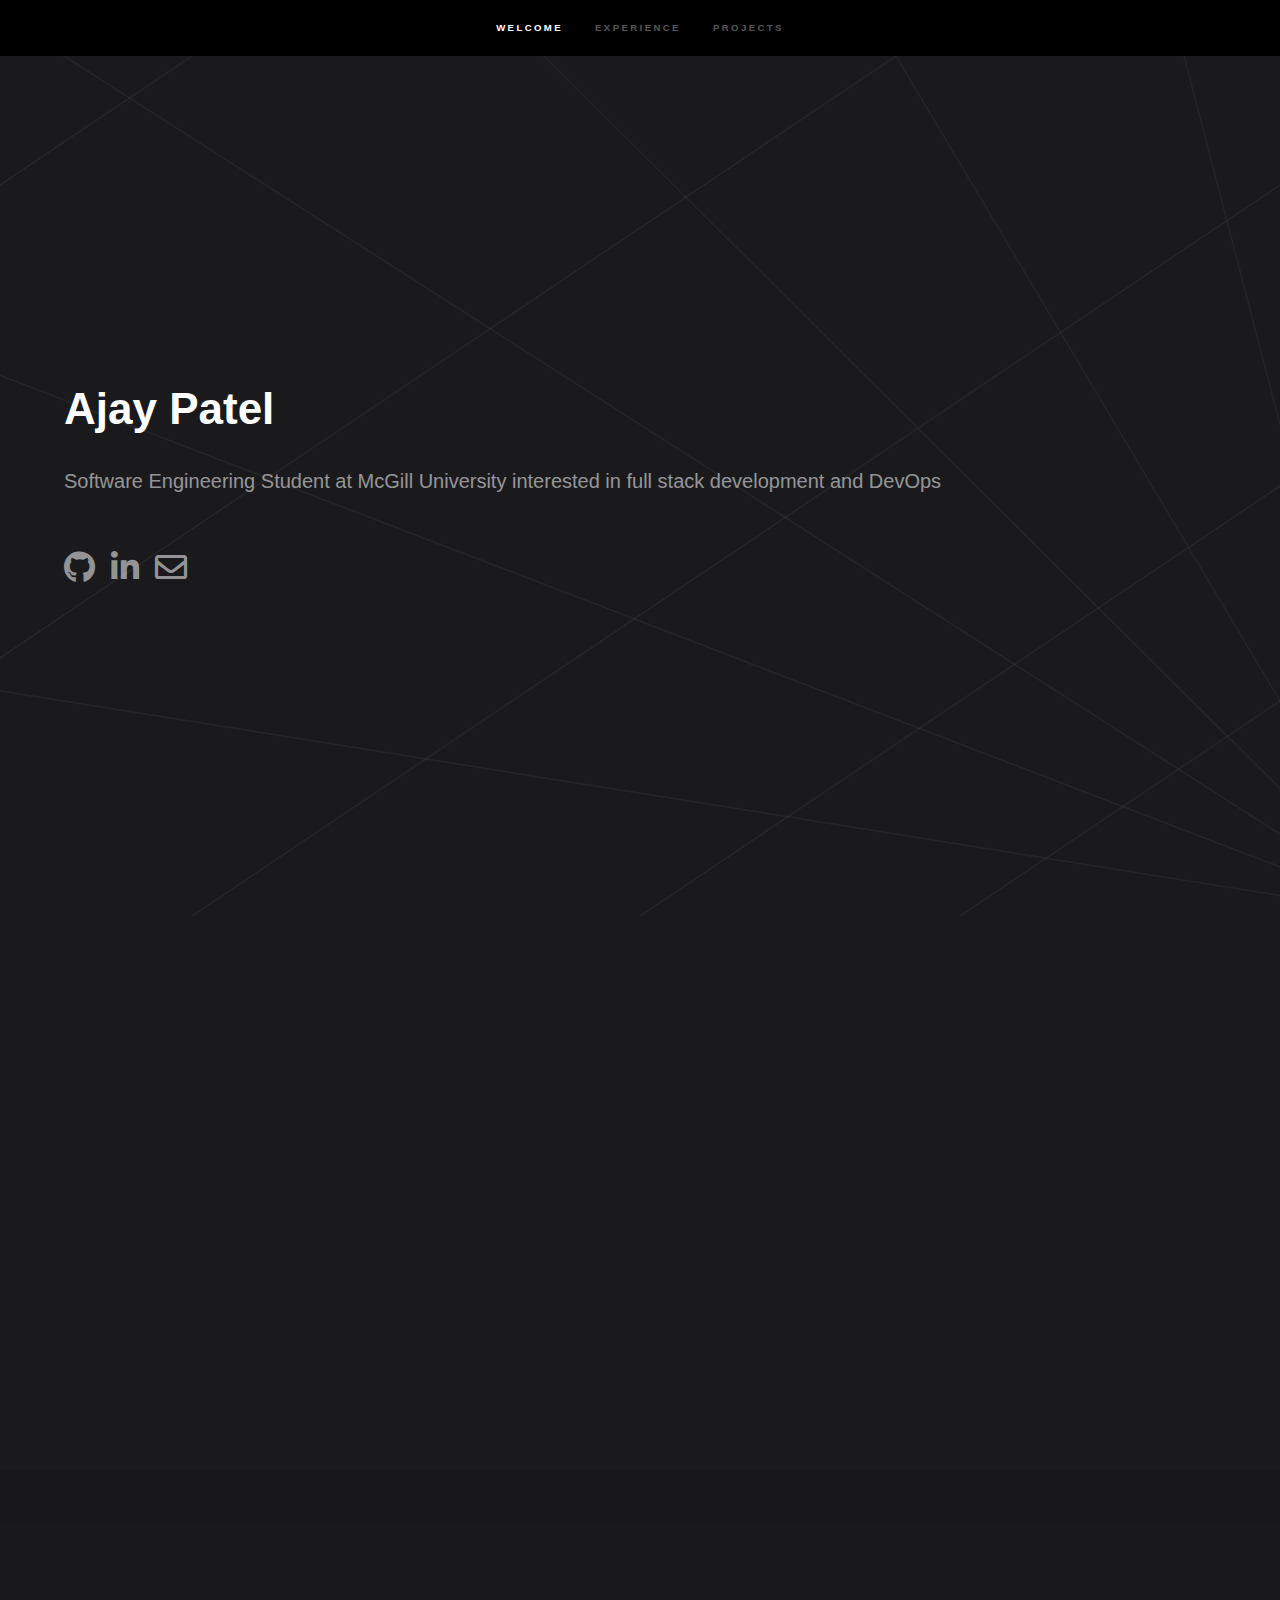
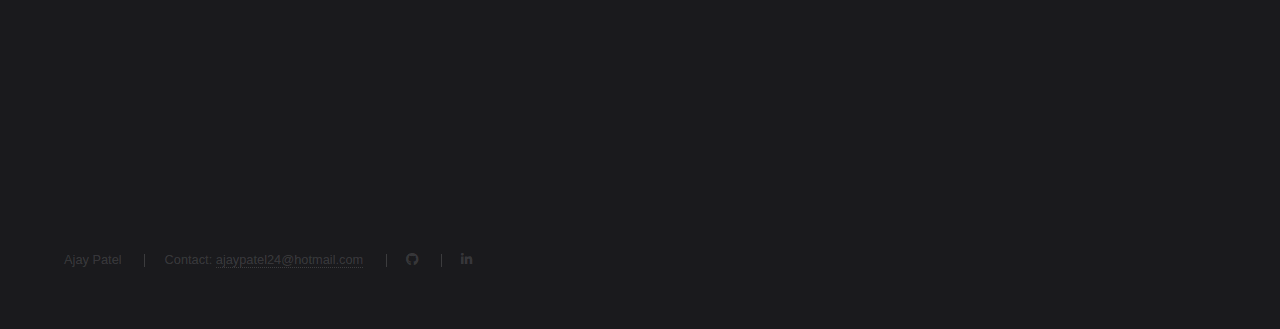
<file: index.html>
<!DOCTYPE HTML>
<!--
	Hyperspace by HTML5 UP
	html5up.net | @ajlkn
	Free for personal and commercial use under the CCA 3.0 license (html5up.net/license)
-->
<html>
	<head>
		
		
		<title>Ajay Patel</title>
		<meta charset="utf-8" />
		<meta name="viewport" content="width=device-width, initial-scale=1, user-scalable=no" />
		<meta property="og:image" content="" />
		<meta property="og:description" content="Ajay Patel Profile" />
		<meta property="og:url"content="https://ajaypatel.work" />
		<meta property="og:title" content="" />
		<link rel="stylesheet" href="assets/css/main.css" />
		<noscript><link rel="stylesheet" href="assets/css/noscript.css" /></noscript>
	</head>
	<body class="is-preload">

		<!-- Sidebar -->
			<section id="sidebar">
				<div class="inner">
					<nav>
						<ul>
							<li><a href="#intro">Welcome</a></li>
							<li><a href="#one">Experience</a></li>
							<li><a href="#two">Projects</a></li>
						</ul>
					</nav>
				</div>
			</section>

		<!-- Wrapper -->
			<div id="wrapper">

				<!-- Intro -->
					<section id="intro" class="wrapper style1 fullscreen fade-up">
						<div class="inner">
							<h1>Ajay Patel</h1>
							<p>Software Engineering Student at McGill University interested in full stack development and DevOps</p>
							<ul class="actions">
						
								<li><a href="https://github.com/ajaypatel24" target="_blank" class="icon brands fa-github fa-2x"><span class="label">GitHub</span></a></li>
												
								<li><a href="https://www.linkedin.com/in/ajay-patel-14073b157/" target="_blank" class="icon brands fa-linkedin-in fa-2x"><span class="label">LinkedIn</span></a></li>
								<li><a href="mailto: ajaypatel24@hotmail.com" target="_blank" class="icon regular fa-envelope fa-2x"><span class="label">LinkedIn</span></a></li>

							</ul>
						</div>
					</section>

				<!-- One -->
					<section id="one" class="wrapper style2 spotlights">
						<section>
							
							<div class="content">
								<div class="inner">
									<img src="images/SAP.png" alt="" data-position="center center" width="20%" />
									<h2>SAP</h2> 
									<h3>Jan 2020 - Aug 2020</h3> 
									<p>DevOps Engineer</p> 

									<p>
										<li>Worked on the iOps Platform, an automation platform used to reduce resource costs of operation tasks and improve their performance 
										and efficiency.</li>
										<li>Maintained CX BI, a customer information management application used by SAP clients.</li>
										<li>Created a deployment manifest generator allowing users to create JSON files used for automated deployment requests to SAP infrastructure.</li> 
									</p>
									<a class="icon brands fa-git fa-2x" title="git"></a>
									<a class="icon brands fa-java fa-2x" title="Java"></a>
									<a class="icon brands fa-angular fa-2x" title="Angular"></a>
									<a class="icon brands fa-jenkins fa-2x" title="Jenkins"></a>
									<a class="icon brands fa-node fa-2x" title="NodeJS"></a>
									<a class="icon brands fa-microsoft fa-2x" title="Microsoft Azure"></a>
									<a class="icon brands fa-centos fa-2x" title="CentOS"></a>
									<a class="icon brands fa-jira fa-2x" title="Jira"></a>
									<a class="icon solid fa-database fa-2x" title="PostgreSQL"></a>
								</div>
							</div>
						</section>
						<section>
							<div class="content">
								<div class="inner">
									<img src="images/ECOSystemIE.jpg" alt="" data-position="top center" width="20%" />
									<h2>ECOSystemIE</h2> 
									<h3>May 2019 - Aug 2019</h3>
									<p>Full Stack Developer</p>
									<p>
										<li>Created a full stack application with ReactJS and Laravel to analyze client business carbon emissions.</li>
										<li>Ensured all development deadlines were met to secure government funding.</li>
										<li>Took part in interview process of prospective developers.</li>
									</p>
									<a class="icon brands fa-git fa-2x" title="git"></a>
									<a class="icon brands fa-react fa-2x" title="React"></a>
									<a class="icon brands fa-laravel fa-2x" title="Laravel"></a>
									<a class="icon solid  fa-database fa-2x" title="MySQL"></a>
								</div>
							</div>
						</section>
						<section>
							<div class="content">
								<div class="inner">
									<img src="images/EUS.png" alt="" data-position="25% 25%" width="20%"/>
									<h2>Engineering Undergraduate Society of McGill</h2> 
									<h3>Apr 2018 - May 2019</h3>
									<p>Webmaster</p>
									<p><li>Created McGill Engineering's Orientation week website using ReactJS.</li> 
									<li>Fixed Engineering student association websites on demand.</li>
									<li>Served as team leader amongst 3 other webmasters.</li></p>
									<a class="icon brands fa-git fa-2x" title="git"></a>
									<a class="icon brands fa-react fa-2x" title="React"></a>
									<a class="icon brands fa-html5 fa-2x" title="HTML"></a>
									<a class="icon brands fa-css3-alt fa-2x" title="CSS"></a>
									<a class="icon brands fa-js fa-2x" title="JavaScript"></a>
								</div>
							</div>
						</section>
					</section>

				<!-- Two -->
					<section id="two" class="wrapper style3 fade-up">
						<div class="inner">
							<h2>Projects</h2>
							<p>Below are some of the projects I have worked on over the years</p>
							<div class="features">
								<section>
									<a href="https://devpost.com/software/sober-ai" target="_blank" class="icon solid major fa-eye"></a>
									<h3><a href="https://devpost.com/software/sober-ai" target="_blank">Sober.AI</a></h3>
									<p>Leverage artificial intelligence to accurately assess if a person is inebriated based on a 3 step sobriety test</p>
									<i>TensorFlow, Microsoft Azure</i>
								</section>
								<section>
									<a href="https://github.com/ajaypatel24/TennisReservation" target="_blank" class="icon solid major fa-lock"></a>
									<h3><a href="https://github.com/ajaypatel24/TennisReservation" target="_blank">Tennis Reservation Automation</a></h3>
									<p>Automates the reservation of local tennis courts and organizes the reservations by date along with their corresponding confirmations</p>
									<i>Java Spring, ReactJS, PostgreSQL, Selenium Driver</i>
								</section>
								<section>
									<a href="https://github.com/ajaypatel24/Naive-Bayes-Text-Classification" target="_blank" class="icon solid major fa-language"></a>
									<h3><a href="https://github.com/ajaypatel24/Naive-Bayes-Text-Classification" target="_blank">Naive Bayes Text Classification</a></h3>
									<p>Classification of 30 000 Reddit comments into 1 of 20 possible subreddits using Multinomial Naive Bayes. Dataset was preprocessed using TFIDF Vectorization before being passed to the algorithm which achieved a top accuracy of 58.066% </p>
									<i>Python, Numpy, Scikit</i>
								</section>
								<section>
									<a href="https://github.com/ajaypatel24/Social-Media-Schema" target="_blank" class="icon solid major fa-cube"></a>
									<h3><a href="https://github.com/ajaypatel24/Social-Media-Schema" target="_blank">Social Media Database Schema</a></h3>
									<p>Full design of a Database Schema designed to handle data from a social media website. </p>
									<i>PostgreSQL</i>
								</section>

							</div>
						</div>
					</section>

				<!-- Three -->
				<!--
					<section id="three" class="wrapper style1 fade-up">
						<div class="inner">
							<h2>Random Things</h2>
							<p>Some interests I like to keep track of compiled into one place</p>
							<div class="split style1">
								<section>
									<form method="post" action="#">
										<div class="fields">
											<div class="field half">
												<label for="name">Name</label>
												<input type="text" name="name" id="name" />
											</div>
											<div class="field half">
												<label for="email">Email</label>
												<input type="text" name="email" id="email" />
											</div>
											<div class="field">
												<label for="message">Message</label>
												<textarea name="message" id="message" rows="5"></textarea>
											</div>
										</div>
										<ul class="actions">
											<li><a href="" class="button submit">Send Message</a></li>
										</ul>
									</form>
								</section>
								<section>
									<ul class="contact">
										<li>
											<h3>Address</h3>
											<span>12345 Somewhere Road #654<br />
											Nashville, TN 00000-0000<br />
											USA</span>
										</li>
										<li>
											<h3>Email</h3>
											<a href="#">user@untitled.tld</a>
										</li>
										<li>
											<h3>Phone</h3>
											<span>(000) 000-0000</span>
										</li>
										<li>
											<h3>Social</h3>
											<ul class="icons">
												<li><a href="#" class="icon brands fa-twitter"><span class="label">Twitter</span></a></li>
												<li><a href="#" class="icon brands fa-facebook-f"><span class="label">Facebook</span></a></li>
												<li><a href="#" class="icon brands fa-github"><span class="label">GitHub</span></a></li>
												<li><a href="#" class="icon brands fa-instagram"><span class="label">Instagram</span></a></li>
												<li><a href="#" class="icon brands fa-linkedin-in"><span class="label">LinkedIn</span></a></li>
											</ul>
										</li>
									</ul>
								</section>
							</div>
						</div>
					</section>

				-->

			</div>

		<!-- Footer -->
			<footer id="footer" class="wrapper style1-alt">
				<div class="inner">
					<ul class="menu">
						<li>Ajay Patel</li>

						<li>Contact: <a href="mailto: ajaypatel24@hotmail.com">ajaypatel24@hotmail.com</a></li>
						
						<li><a href="https://github.com/ajaypatel24" target="_blank" class="icon brands fa-github"><span class="label">GitHub</span></a></li>
												
						<li><a href="https://www.linkedin.com/in/ajay-patel-14073b157/" target="_blank" class="icon brands fa-linkedin-in"><span class="label">LinkedIn</span></a></li>
					</ul>
				</div>
			</footer>

		<!-- Scripts -->
			<script src="assets/js/jquery.min.js"></script>
			<script src="assets/js/jquery.scrollex.min.js"></script>
			<script src="assets/js/jquery.scrolly.min.js"></script>
			<script src="assets/js/browser.min.js"></script>
			<script src="assets/js/breakpoints.min.js"></script>
			<script src="assets/js/util.js"></script>
			<script src="assets/js/main.js"></script>

	</body>
</html>
</file>
<file: assets/css/noscript.css>
/*
	Hyperspace by HTML5 UP
	html5up.net | @ajlkn
	Free for personal and commercial use under the CCA 3.0 license (html5up.net/license)
*/

/* Spotlights */

	.spotlights > section > .image:before {
		opacity: 0 !important;
	}

	.spotlights > section > .content > .inner {
		-moz-transform: none !important;
		-webkit-transform: none !important;
		-ms-transform: none !important;
		transform: none !important;
		opacity: 1 !important;
	}

/* Wrapper */

	.wrapper > .inner {
		opacity: 1 !important;
		-moz-transform: none !important;
		-webkit-transform: none !important;
		-ms-transform: none !important;
		transform: none !important;
	}

/* Sidebar */

	#sidebar > .inner {
		opacity: 1 !important;
	}

	#sidebar nav > ul > li {
		-moz-transform: none !important;
		-webkit-transform: none !important;
		-ms-transform: none !important;
		transform: none !important;
		opacity: 1 !important;
	}
</file>
<file: assets/css/main.css>
@import url(fontawesome-all.min.css);

/*
	Hyperspace by HTML5 UP
	html5up.net | @ajlkn
	Free for personal and commercial use under the CCA 3.0 license (html5up.net/license)
*/

html, body, div, span, applet, object,
iframe, h1, h2, h3, h4, h5, h6, p, blockquote,
pre, a, abbr, acronym, address, big, cite,
code, del, dfn, em, img, ins, kbd, q, s, samp,
small, strike, strong, sub, sup, tt, var, b,
u, i, center, dl, dt, dd, ol, ul, li, fieldset,
form, label, legend, table, caption, tbody,
tfoot, thead, tr, th, td, article, aside,
canvas, details, embed, figure, figcaption,
footer, header, hgroup, menu, nav, output, ruby,
section, summary, time, mark, audio, video {
	margin: 0;
	padding: 0;
	border: 0;
	font-size: 100%;
	font: inherit;
	vertical-align: baseline;}

article, aside, details, figcaption, figure,
footer, header, hgroup, menu, nav, section {
	display: block;}

body {
	line-height: 1;
}

ol, ul {
	list-style: none;
}

blockquote, q {
	quotes: none;
}

	blockquote:before, blockquote:after, q:before, q:after {
		content: '';
		content: none;
	}

table {
	border-collapse: collapse;
	border-spacing: 0;
}

body {
	-webkit-text-size-adjust: none;
}

mark {
	background-color: transparent;
	color: inherit;
}

input::-moz-focus-inner {
	border: 0;
	padding: 0;
}

input, select, textarea {
	-moz-appearance: none;
	-webkit-appearance: none;
	-ms-appearance: none;
	appearance: none;
}

/* Basic */

	@-ms-viewport {
		width: device-width;
	}

	body {
		-ms-overflow-style: scrollbar;
	}

	@media screen and (max-width: 480px) {

		html, body {
			min-width: 320px;
		}

	}

	html {
		box-sizing: border-box;
	}

	*, *:before, *:after {
		box-sizing: inherit;
	}

	body {
		background: #312450;
	}

		body.is-preload *, body.is-preload *:before, body.is-preload *:after {
			-moz-animation: none !important;
			-webkit-animation: none !important;
			-ms-animation: none !important;
			animation: none !important;
			-moz-transition: none !important;
			-webkit-transition: none !important;
			-ms-transition: none !important;
			transition: none !important;
		}

/* Type */

	body, input, select, textarea {
		color: rgba(255, 255, 255, 0.55);
		font-family: Arial, Helvetica, sans-serif;
		font-size: 16.5pt;
		font-weight: normal;
		line-height: 1.75;
	}

		@media screen and (max-width: 1680px) {

			body, input, select, textarea {
				font-size: 13pt;
			}

		}

		@media screen and (max-width: 1280px) {

			body, input, select, textarea {
				font-size: 12pt;
			}

		}

		@media screen and (max-width: 360px) {

			body, input, select, textarea {
				font-size: 11pt;
			}

		}

	a {
		-moz-transition: color 0.2s ease, border-bottom-color 0.2s ease;
		-webkit-transition: color 0.2s ease, border-bottom-color 0.2s ease;
		-ms-transition: color 0.2s ease, border-bottom-color 0.2s ease;
		transition: color 0.2s ease, border-bottom-color 0.2s ease;
		border-bottom: dotted 1px rgba(255, 255, 255, 0.35);
		color: inherit;
		text-decoration: none;
	}

		a:hover {
			border-bottom-color: transparent;
			color: #ffffff;
		}

	strong, b {
		color: #ffffff;
		font-weight: bold;
	}

	em, i {
		font-style: italic;
	}

	p {
		margin: 0 0 2em 0;
	}

	h1, h2, h3, h4, h5, h6 {
		color: #ffffff;
		font-weight: bold;
		line-height: 1.5;
		margin: 0 0 0.5em 0;
	}

		h1 a, h2 a, h3 a, h4 a, h5 a, h6 a {
			color: inherit;
			text-decoration: none;
		}

	h1 {
		font-size: 2.75em;
	}

		h1.major {
			margin: 0 0 1.3em 0;
			position: relative;
			padding-bottom: 0.35em;
		}

			h1.major:after {
				background-image: -moz-linear-gradient(to right, #5e42a6, #b74e91);
				background-image: -webkit-linear-gradient(to right, #5e42a6, #b74e91);
				background-image: -ms-linear-gradient(to right, #5e42a6, #b74e91);
				background-image: linear-gradient(to right, #5e42a6, #b74e91);
				-moz-transition: max-width 0.2s ease;
				-webkit-transition: max-width 0.2s ease;
				-ms-transition: max-width 0.2s ease;
				transition: max-width 0.2s ease;
				border-radius: 0.2em;
				bottom: 0;
				content: '';
				height: 0.05em;
				position: absolute;
				right: 0;
				width: 100%;
			}

	h2 {
		font-size: 1.75em;
	}

	h3 {
		font-size: 1.1em;
	}

	h4 {
		font-size: 1em;
	}

	h5 {
		font-size: 0.8em;
	}

	h6 {
		font-size: 0.6em;
	}

	@media screen and (max-width: 736px) {

		h1 {
			font-size: 2em;
		}

		h2 {
			font-size: 1.25em;
		}

		h3 {
			font-size: 1em;
		}

		h4 {
			font-size: 0.8em;
		}

		h5 {
			font-size: 0.6em;
		}

		h6 {
			font-size: 0.6em;
		}

	}

	sub {
		font-size: 0.8em;
		position: relative;
		top: 0.5em;
	}

	sup {
		font-size: 0.8em;
		position: relative;
		top: -0.5em;
	}

	blockquote {
		border-left: solid 4px rgba(255, 255, 255, 0.15);
		font-style: italic;
		margin: 0 0 2em 0;
		padding: 0.5em 0 0.5em 2em;
	}

	code {
		background: rgba(255, 255, 255, 0.05);
		border-radius: 0.25em;
		border: solid 1px rgba(255, 255, 255, 0.15);
		font-family: "Courier New", monospace;
		font-size: 0.9em;
		margin: 0 0.25em;
		padding: 0.25em 0.65em;
	}

	pre {
		-webkit-overflow-scrolling: touch;
		font-family: "Courier New", monospace;
		font-size: 0.9em;
		margin: 0 0 2em 0;
	}

		pre code {
			display: block;
			line-height: 1.75em;
			padding: 1em 1.5em;
			overflow-x: auto;
		}

	hr {
		border: 0;
		border-bottom: solid 1px rgba(255, 255, 255, 0.15);
		margin: 2em 0;
	}

		hr.major {
			margin: 3em 0;
		}

	.align-left {
		text-align: left;
	}

	.align-center {
		text-align: center;
	}

	.align-right {
		text-align: right;
	}

/* Row */

	.row {
		display: flex;
		flex-wrap: wrap;
		box-sizing: border-box;
		align-items: stretch;
	}

		.row > * {
			box-sizing: border-box;
		}

		.row.gtr-uniform > * > :last-child {
			margin-bottom: 0;
		}

		.row.aln-left {
			justify-content: flex-start;
		}

		.row.aln-center {
			justify-content: center;
		}

		.row.aln-right {
			justify-content: flex-end;
		}

		.row.aln-top {
			align-items: flex-start;
		}

		.row.aln-middle {
			align-items: center;
		}

		.row.aln-bottom {
			align-items: flex-end;
		}

		.row > .imp {
			order: -1;
		}

		.row > .col-1 {
			width: 8.33333%;
		}

		.row > .off-1 {
			margin-left: 8.33333%;
		}

		.row > .col-2 {
			width: 16.66667%;
		}

		.row > .off-2 {
			margin-left: 16.66667%;
		}

		.row > .col-3 {
			width: 25%;
		}

		.row > .off-3 {
			margin-left: 25%;
		}

		.row > .col-4 {
			width: 33.33333%;
		}

		.row > .off-4 {
			margin-left: 33.33333%;
		}

		.row > .col-5 {
			width: 41.66667%;
		}

		.row > .off-5 {
			margin-left: 41.66667%;
		}

		.row > .col-6 {
			width: 50%;
		}

		.row > .off-6 {
			margin-left: 50%;
		}

		.row > .col-7 {
			width: 58.33333%;
		}

		.row > .off-7 {
			margin-left: 58.33333%;
		}

		.row > .col-8 {
			width: 66.66667%;
		}

		.row > .off-8 {
			margin-left: 66.66667%;
		}

		.row > .col-9 {
			width: 75%;
		}

		.row > .off-9 {
			margin-left: 75%;
		}

		.row > .col-10 {
			width: 83.33333%;
		}

		.row > .off-10 {
			margin-left: 83.33333%;
		}

		.row > .col-11 {
			width: 91.66667%;
		}

		.row > .off-11 {
			margin-left: 91.66667%;
		}

		.row > .col-12 {
			width: 100%;
		}

		.row > .off-12 {
			margin-left: 100%;
		}

		.row.gtr-0 {
			margin-top: 0;
			margin-left: 0em;
		}

			.row.gtr-0 > * {
				padding: 0 0 0 0em;
			}

			.row.gtr-0.gtr-uniform {
				margin-top: 0em;
			}

				.row.gtr-0.gtr-uniform > * {
					padding-top: 0em;
				}

		.row.gtr-25 {
			margin-top: 0;
			margin-left: -0.375em;
		}

			.row.gtr-25 > * {
				padding: 0 0 0 0.375em;
			}

			.row.gtr-25.gtr-uniform {
				margin-top: -0.375em;
			}

				.row.gtr-25.gtr-uniform > * {
					padding-top: 0.375em;
				}

		.row.gtr-50 {
			margin-top: 0;
			margin-left: -0.75em;
		}

			.row.gtr-50 > * {
				padding: 0 0 0 0.75em;
			}

			.row.gtr-50.gtr-uniform {
				margin-top: -0.75em;
			}

				.row.gtr-50.gtr-uniform > * {
					padding-top: 0.75em;
				}

		.row {
			margin-top: 0;
			margin-left: -1.5em;
		}

			.row > * {
				padding: 0 0 0 1.5em;
			}

			.row.gtr-uniform {
				margin-top: -1.5em;
			}

				.row.gtr-uniform > * {
					padding-top: 1.5em;
				}

		.row.gtr-150 {
			margin-top: 0;
			margin-left: -2.25em;
		}

			.row.gtr-150 > * {
				padding: 0 0 0 2.25em;
			}

			.row.gtr-150.gtr-uniform {
				margin-top: -2.25em;
			}

				.row.gtr-150.gtr-uniform > * {
					padding-top: 2.25em;
				}

		.row.gtr-200 {
			margin-top: 0;
			margin-left: -3em;
		}

			.row.gtr-200 > * {
				padding: 0 0 0 3em;
			}

			.row.gtr-200.gtr-uniform {
				margin-top: -3em;
			}

				.row.gtr-200.gtr-uniform > * {
					padding-top: 3em;
				}

		@media screen and (max-width: 1680px) {

			.row {
				display: flex;
				flex-wrap: wrap;
				box-sizing: border-box;
				align-items: stretch;
			}

				.row > * {
					box-sizing: border-box;
				}

				.row.gtr-uniform > * > :last-child {
					margin-bottom: 0;
				}

				.row.aln-left {
					justify-content: flex-start;
				}

				.row.aln-center {
					justify-content: center;
				}

				.row.aln-right {
					justify-content: flex-end;
				}

				.row.aln-top {
					align-items: flex-start;
				}

				.row.aln-middle {
					align-items: center;
				}

				.row.aln-bottom {
					align-items: flex-end;
				}

				.row > .imp-xlarge {
					order: -1;
				}

				.row > .col-1-xlarge {
					width: 8.33333%;
				}

				.row > .off-1-xlarge {
					margin-left: 8.33333%;
				}

				.row > .col-2-xlarge {
					width: 16.66667%;
				}

				.row > .off-2-xlarge {
					margin-left: 16.66667%;
				}

				.row > .col-3-xlarge {
					width: 25%;
				}

				.row > .off-3-xlarge {
					margin-left: 25%;
				}

				.row > .col-4-xlarge {
					width: 33.33333%;
				}

				.row > .off-4-xlarge {
					margin-left: 33.33333%;
				}

				.row > .col-5-xlarge {
					width: 41.66667%;
				}

				.row > .off-5-xlarge {
					margin-left: 41.66667%;
				}

				.row > .col-6-xlarge {
					width: 50%;
				}

				.row > .off-6-xlarge {
					margin-left: 50%;
				}

				.row > .col-7-xlarge {
					width: 58.33333%;
				}

				.row > .off-7-xlarge {
					margin-left: 58.33333%;
				}

				.row > .col-8-xlarge {
					width: 66.66667%;
				}

				.row > .off-8-xlarge {
					margin-left: 66.66667%;
				}

				.row > .col-9-xlarge {
					width: 75%;
				}

				.row > .off-9-xlarge {
					margin-left: 75%;
				}

				.row > .col-10-xlarge {
					width: 83.33333%;
				}

				.row > .off-10-xlarge {
					margin-left: 83.33333%;
				}

				.row > .col-11-xlarge {
					width: 91.66667%;
				}

				.row > .off-11-xlarge {
					margin-left: 91.66667%;
				}

				.row > .col-12-xlarge {
					width: 100%;
				}

				.row > .off-12-xlarge {
					margin-left: 100%;
				}

				.row.gtr-0 {
					margin-top: 0;
					margin-left: 0em;
				}

					.row.gtr-0 > * {
						padding: 0 0 0 0em;
					}

					.row.gtr-0.gtr-uniform {
						margin-top: 0em;
					}

						.row.gtr-0.gtr-uniform > * {
							padding-top: 0em;
						}

				.row.gtr-25 {
					margin-top: 0;
					margin-left: -0.375em;
				}

					.row.gtr-25 > * {
						padding: 0 0 0 0.375em;
					}

					.row.gtr-25.gtr-uniform {
						margin-top: -0.375em;
					}

						.row.gtr-25.gtr-uniform > * {
							padding-top: 0.375em;
						}

				.row.gtr-50 {
					margin-top: 0;
					margin-left: -0.75em;
				}

					.row.gtr-50 > * {
						padding: 0 0 0 0.75em;
					}

					.row.gtr-50.gtr-uniform {
						margin-top: -0.75em;
					}

						.row.gtr-50.gtr-uniform > * {
							padding-top: 0.75em;
						}

				.row {
					margin-top: 0;
					margin-left: -1.5em;
				}

					.row > * {
						padding: 0 0 0 1.5em;
					}

					.row.gtr-uniform {
						margin-top: -1.5em;
					}

						.row.gtr-uniform > * {
							padding-top: 1.5em;
						}

				.row.gtr-150 {
					margin-top: 0;
					margin-left: -2.25em;
				}

					.row.gtr-150 > * {
						padding: 0 0 0 2.25em;
					}

					.row.gtr-150.gtr-uniform {
						margin-top: -2.25em;
					}

						.row.gtr-150.gtr-uniform > * {
							padding-top: 2.25em;
						}

				.row.gtr-200 {
					margin-top: 0;
					margin-left: -3em;
				}

					.row.gtr-200 > * {
						padding: 0 0 0 3em;
					}

					.row.gtr-200.gtr-uniform {
						margin-top: -3em;
					}

						.row.gtr-200.gtr-uniform > * {
							padding-top: 3em;
						}

		}

		@media screen and (max-width: 1280px) {

			.row {
				display: flex;
				flex-wrap: wrap;
				box-sizing: border-box;
				align-items: stretch;
			}

				.row > * {
					box-sizing: border-box;
				}

				.row.gtr-uniform > * > :last-child {
					margin-bottom: 0;
				}

				.row.aln-left {
					justify-content: flex-start;
				}

				.row.aln-center {
					justify-content: center;
				}

				.row.aln-right {
					justify-content: flex-end;
				}

				.row.aln-top {
					align-items: flex-start;
				}

				.row.aln-middle {
					align-items: center;
				}

				.row.aln-bottom {
					align-items: flex-end;
				}

				.row > .imp-large {
					order: -1;
				}

				.row > .col-1-large {
					width: 8.33333%;
				}

				.row > .off-1-large {
					margin-left: 8.33333%;
				}

				.row > .col-2-large {
					width: 16.66667%;
				}

				.row > .off-2-large {
					margin-left: 16.66667%;
				}

				.row > .col-3-large {
					width: 25%;
				}

				.row > .off-3-large {
					margin-left: 25%;
				}

				.row > .col-4-large {
					width: 33.33333%;
				}

				.row > .off-4-large {
					margin-left: 33.33333%;
				}

				.row > .col-5-large {
					width: 41.66667%;
				}

				.row > .off-5-large {
					margin-left: 41.66667%;
				}

				.row > .col-6-large {
					width: 50%;
				}

				.row > .off-6-large {
					margin-left: 50%;
				}

				.row > .col-7-large {
					width: 58.33333%;
				}

				.row > .off-7-large {
					margin-left: 58.33333%;
				}

				.row > .col-8-large {
					width: 66.66667%;
				}

				.row > .off-8-large {
					margin-left: 66.66667%;
				}

				.row > .col-9-large {
					width: 75%;
				}

				.row > .off-9-large {
					margin-left: 75%;
				}

				.row > .col-10-large {
					width: 83.33333%;
				}

				.row > .off-10-large {
					margin-left: 83.33333%;
				}

				.row > .col-11-large {
					width: 91.66667%;
				}

				.row > .off-11-large {
					margin-left: 91.66667%;
				}

				.row > .col-12-large {
					width: 100%;
				}

				.row > .off-12-large {
					margin-left: 100%;
				}

				.row.gtr-0 {
					margin-top: 0;
					margin-left: 0em;
				}

					.row.gtr-0 > * {
						padding: 0 0 0 0em;
					}

					.row.gtr-0.gtr-uniform {
						margin-top: 0em;
					}

						.row.gtr-0.gtr-uniform > * {
							padding-top: 0em;
						}

				.row.gtr-25 {
					margin-top: 0;
					margin-left: -0.375em;
				}

					.row.gtr-25 > * {
						padding: 0 0 0 0.375em;
					}

					.row.gtr-25.gtr-uniform {
						margin-top: -0.375em;
					}

						.row.gtr-25.gtr-uniform > * {
							padding-top: 0.375em;
						}

				.row.gtr-50 {
					margin-top: 0;
					margin-left: -0.75em;
				}

					.row.gtr-50 > * {
						padding: 0 0 0 0.75em;
					}

					.row.gtr-50.gtr-uniform {
						margin-top: -0.75em;
					}

						.row.gtr-50.gtr-uniform > * {
							padding-top: 0.75em;
						}

				.row {
					margin-top: 0;
					margin-left: -1.5em;
				}

					.row > * {
						padding: 0 0 0 1.5em;
					}

					.row.gtr-uniform {
						margin-top: -1.5em;
					}

						.row.gtr-uniform > * {
							padding-top: 1.5em;
						}

				.row.gtr-150 {
					margin-top: 0;
					margin-left: -2.25em;
				}

					.row.gtr-150 > * {
						padding: 0 0 0 2.25em;
					}

					.row.gtr-150.gtr-uniform {
						margin-top: -2.25em;
					}

						.row.gtr-150.gtr-uniform > * {
							padding-top: 2.25em;
						}

				.row.gtr-200 {
					margin-top: 0;
					margin-left: -3em;
				}

					.row.gtr-200 > * {
						padding: 0 0 0 3em;
					}

					.row.gtr-200.gtr-uniform {
						margin-top: -3em;
					}

						.row.gtr-200.gtr-uniform > * {
							padding-top: 3em;
						}

		}

		@media screen and (max-width: 980px) {

			.row {
				display: flex;
				flex-wrap: wrap;
				box-sizing: border-box;
				align-items: stretch;
			}

				.row > * {
					box-sizing: border-box;
				}

				.row.gtr-uniform > * > :last-child {
					margin-bottom: 0;
				}

				.row.aln-left {
					justify-content: flex-start;
				}

				.row.aln-center {
					justify-content: center;
				}

				.row.aln-right {
					justify-content: flex-end;
				}

				.row.aln-top {
					align-items: flex-start;
				}

				.row.aln-middle {
					align-items: center;
				}

				.row.aln-bottom {
					align-items: flex-end;
				}

				.row > .imp-medium {
					order: -1;
				}

				.row > .col-1-medium {
					width: 8.33333%;
				}

				.row > .off-1-medium {
					margin-left: 8.33333%;
				}

				.row > .col-2-medium {
					width: 16.66667%;
				}

				.row > .off-2-medium {
					margin-left: 16.66667%;
				}

				.row > .col-3-medium {
					width: 25%;
				}

				.row > .off-3-medium {
					margin-left: 25%;
				}

				.row > .col-4-medium {
					width: 33.33333%;
				}

				.row > .off-4-medium {
					margin-left: 33.33333%;
				}

				.row > .col-5-medium {
					width: 41.66667%;
				}

				.row > .off-5-medium {
					margin-left: 41.66667%;
				}

				.row > .col-6-medium {
					width: 50%;
				}

				.row > .off-6-medium {
					margin-left: 50%;
				}

				.row > .col-7-medium {
					width: 58.33333%;
				}

				.row > .off-7-medium {
					margin-left: 58.33333%;
				}

				.row > .col-8-medium {
					width: 66.66667%;
				}

				.row > .off-8-medium {
					margin-left: 66.66667%;
				}

				.row > .col-9-medium {
					width: 75%;
				}

				.row > .off-9-medium {
					margin-left: 75%;
				}

				.row > .col-10-medium {
					width: 83.33333%;
				}

				.row > .off-10-medium {
					margin-left: 83.33333%;
				}

				.row > .col-11-medium {
					width: 91.66667%;
				}

				.row > .off-11-medium {
					margin-left: 91.66667%;
				}

				.row > .col-12-medium {
					width: 100%;
				}

				.row > .off-12-medium {
					margin-left: 100%;
				}

				.row.gtr-0 {
					margin-top: 0;
					margin-left: 0em;
				}

					.row.gtr-0 > * {
						padding: 0 0 0 0em;
					}

					.row.gtr-0.gtr-uniform {
						margin-top: 0em;
					}

						.row.gtr-0.gtr-uniform > * {
							padding-top: 0em;
						}

				.row.gtr-25 {
					margin-top: 0;
					margin-left: -0.375em;
				}

					.row.gtr-25 > * {
						padding: 0 0 0 0.375em;
					}

					.row.gtr-25.gtr-uniform {
						margin-top: -0.375em;
					}

						.row.gtr-25.gtr-uniform > * {
							padding-top: 0.375em;
						}

				.row.gtr-50 {
					margin-top: 0;
					margin-left: -0.75em;
				}

					.row.gtr-50 > * {
						padding: 0 0 0 0.75em;
					}

					.row.gtr-50.gtr-uniform {
						margin-top: -0.75em;
					}

						.row.gtr-50.gtr-uniform > * {
							padding-top: 0.75em;
						}

				.row {
					margin-top: 0;
					margin-left: -1.5em;
				}

					.row > * {
						padding: 0 0 0 1.5em;
					}

					.row.gtr-uniform {
						margin-top: -1.5em;
					}

						.row.gtr-uniform > * {
							padding-top: 1.5em;
						}

				.row.gtr-150 {
					margin-top: 0;
					margin-left: -2.25em;
				}

					.row.gtr-150 > * {
						padding: 0 0 0 2.25em;
					}

					.row.gtr-150.gtr-uniform {
						margin-top: -2.25em;
					}

						.row.gtr-150.gtr-uniform > * {
							padding-top: 2.25em;
						}

				.row.gtr-200 {
					margin-top: 0;
					margin-left: -3em;
				}

					.row.gtr-200 > * {
						padding: 0 0 0 3em;
					}

					.row.gtr-200.gtr-uniform {
						margin-top: -3em;
					}

						.row.gtr-200.gtr-uniform > * {
							padding-top: 3em;
						}

		}

		@media screen and (max-width: 736px) {

			.row {
				display: flex;
				flex-wrap: wrap;
				box-sizing: border-box;
				align-items: stretch;
			}

				.row > * {
					box-sizing: border-box;
				}

				.row.gtr-uniform > * > :last-child {
					margin-bottom: 0;
				}

				.row.aln-left {
					justify-content: flex-start;
				}

				.row.aln-center {
					justify-content: center;
				}

				.row.aln-right {
					justify-content: flex-end;
				}

				.row.aln-top {
					align-items: flex-start;
				}

				.row.aln-middle {
					align-items: center;
				}

				.row.aln-bottom {
					align-items: flex-end;
				}

				.row > .imp-small {
					order: -1;
				}

				.row > .col-1-small {
					width: 8.33333%;
				}

				.row > .off-1-small {
					margin-left: 8.33333%;
				}

				.row > .col-2-small {
					width: 16.66667%;
				}

				.row > .off-2-small {
					margin-left: 16.66667%;
				}

				.row > .col-3-small {
					width: 25%;
				}

				.row > .off-3-small {
					margin-left: 25%;
				}

				.row > .col-4-small {
					width: 33.33333%;
				}

				.row > .off-4-small {
					margin-left: 33.33333%;
				}

				.row > .col-5-small {
					width: 41.66667%;
				}

				.row > .off-5-small {
					margin-left: 41.66667%;
				}

				.row > .col-6-small {
					width: 50%;
				}

				.row > .off-6-small {
					margin-left: 50%;
				}

				.row > .col-7-small {
					width: 58.33333%;
				}

				.row > .off-7-small {
					margin-left: 58.33333%;
				}

				.row > .col-8-small {
					width: 66.66667%;
				}

				.row > .off-8-small {
					margin-left: 66.66667%;
				}

				.row > .col-9-small {
					width: 75%;
				}

				.row > .off-9-small {
					margin-left: 75%;
				}

				.row > .col-10-small {
					width: 83.33333%;
				}

				.row > .off-10-small {
					margin-left: 83.33333%;
				}

				.row > .col-11-small {
					width: 91.66667%;
				}

				.row > .off-11-small {
					margin-left: 91.66667%;
				}

				.row > .col-12-small {
					width: 100%;
				}

				.row > .off-12-small {
					margin-left: 100%;
				}

				.row.gtr-0 {
					margin-top: 0;
					margin-left: 0em;
				}

					.row.gtr-0 > * {
						padding: 0 0 0 0em;
					}

					.row.gtr-0.gtr-uniform {
						margin-top: 0em;
					}

						.row.gtr-0.gtr-uniform > * {
							padding-top: 0em;
						}

				.row.gtr-25 {
					margin-top: 0;
					margin-left: -0.375em;
				}

					.row.gtr-25 > * {
						padding: 0 0 0 0.375em;
					}

					.row.gtr-25.gtr-uniform {
						margin-top: -0.375em;
					}

						.row.gtr-25.gtr-uniform > * {
							padding-top: 0.375em;
						}

				.row.gtr-50 {
					margin-top: 0;
					margin-left: -0.75em;
				}

					.row.gtr-50 > * {
						padding: 0 0 0 0.75em;
					}

					.row.gtr-50.gtr-uniform {
						margin-top: -0.75em;
					}

						.row.gtr-50.gtr-uniform > * {
							padding-top: 0.75em;
						}

				.row {
					margin-top: 0;
					margin-left: -1.5em;
				}

					.row > * {
						padding: 0 0 0 1.5em;
					}

					.row.gtr-uniform {
						margin-top: -1.5em;
					}

						.row.gtr-uniform > * {
							padding-top: 1.5em;
						}

				.row.gtr-150 {
					margin-top: 0;
					margin-left: -2.25em;
				}

					.row.gtr-150 > * {
						padding: 0 0 0 2.25em;
					}

					.row.gtr-150.gtr-uniform {
						margin-top: -2.25em;
					}

						.row.gtr-150.gtr-uniform > * {
							padding-top: 2.25em;
						}

				.row.gtr-200 {
					margin-top: 0;
					margin-left: -3em;
				}

					.row.gtr-200 > * {
						padding: 0 0 0 3em;
					}

					.row.gtr-200.gtr-uniform {
						margin-top: -3em;
					}

						.row.gtr-200.gtr-uniform > * {
							padding-top: 3em;
						}

		}

		@media screen and (max-width: 480px) {

			.row {
				display: flex;
				flex-wrap: wrap;
				box-sizing: border-box;
				align-items: stretch;
			}

				.row > * {
					box-sizing: border-box;
				}

				.row.gtr-uniform > * > :last-child {
					margin-bottom: 0;
				}

				.row.aln-left {
					justify-content: flex-start;
				}

				.row.aln-center {
					justify-content: center;
				}

				.row.aln-right {
					justify-content: flex-end;
				}

				.row.aln-top {
					align-items: flex-start;
				}

				.row.aln-middle {
					align-items: center;
				}

				.row.aln-bottom {
					align-items: flex-end;
				}

				.row > .imp-xsmall {
					order: -1;
				}

				.row > .col-1-xsmall {
					width: 8.33333%;
				}

				.row > .off-1-xsmall {
					margin-left: 8.33333%;
				}

				.row > .col-2-xsmall {
					width: 16.66667%;
				}

				.row > .off-2-xsmall {
					margin-left: 16.66667%;
				}

				.row > .col-3-xsmall {
					width: 25%;
				}

				.row > .off-3-xsmall {
					margin-left: 25%;
				}

				.row > .col-4-xsmall {
					width: 33.33333%;
				}

				.row > .off-4-xsmall {
					margin-left: 33.33333%;
				}

				.row > .col-5-xsmall {
					width: 41.66667%;
				}

				.row > .off-5-xsmall {
					margin-left: 41.66667%;
				}

				.row > .col-6-xsmall {
					width: 50%;
				}

				.row > .off-6-xsmall {
					margin-left: 50%;
				}

				.row > .col-7-xsmall {
					width: 58.33333%;
				}

				.row > .off-7-xsmall {
					margin-left: 58.33333%;
				}

				.row > .col-8-xsmall {
					width: 66.66667%;
				}

				.row > .off-8-xsmall {
					margin-left: 66.66667%;
				}

				.row > .col-9-xsmall {
					width: 75%;
				}

				.row > .off-9-xsmall {
					margin-left: 75%;
				}

				.row > .col-10-xsmall {
					width: 83.33333%;
				}

				.row > .off-10-xsmall {
					margin-left: 83.33333%;
				}

				.row > .col-11-xsmall {
					width: 91.66667%;
				}

				.row > .off-11-xsmall {
					margin-left: 91.66667%;
				}

				.row > .col-12-xsmall {
					width: 100%;
				}

				.row > .off-12-xsmall {
					margin-left: 100%;
				}

				.row.gtr-0 {
					margin-top: 0;
					margin-left: 0em;
				}

					.row.gtr-0 > * {
						padding: 0 0 0 0em;
					}

					.row.gtr-0.gtr-uniform {
						margin-top: 0em;
					}

						.row.gtr-0.gtr-uniform > * {
							padding-top: 0em;
						}

				.row.gtr-25 {
					margin-top: 0;
					margin-left: -0.375em;
				}

					.row.gtr-25 > * {
						padding: 0 0 0 0.375em;
					}

					.row.gtr-25.gtr-uniform {
						margin-top: -0.375em;
					}

						.row.gtr-25.gtr-uniform > * {
							padding-top: 0.375em;
						}

				.row.gtr-50 {
					margin-top: 0;
					margin-left: -0.75em;
				}

					.row.gtr-50 > * {
						padding: 0 0 0 0.75em;
					}

					.row.gtr-50.gtr-uniform {
						margin-top: -0.75em;
					}

						.row.gtr-50.gtr-uniform > * {
							padding-top: 0.75em;
						}

				.row {
					margin-top: 0;
					margin-left: -1.5em;
				}

					.row > * {
						padding: 0 0 0 1.5em;
					}

					.row.gtr-uniform {
						margin-top: -1.5em;
					}

						.row.gtr-uniform > * {
							padding-top: 1.5em;
						}

				.row.gtr-150 {
					margin-top: 0;
					margin-left: -2.25em;
				}

					.row.gtr-150 > * {
						padding: 0 0 0 2.25em;
					}

					.row.gtr-150.gtr-uniform {
						margin-top: -2.25em;
					}

						.row.gtr-150.gtr-uniform > * {
							padding-top: 2.25em;
						}

				.row.gtr-200 {
					margin-top: 0;
					margin-left: -3em;
				}

					.row.gtr-200 > * {
						padding: 0 0 0 3em;
					}

					.row.gtr-200.gtr-uniform {
						margin-top: -3em;
					}

						.row.gtr-200.gtr-uniform > * {
							padding-top: 3em;
						}

		}

/* Box */

	.box {
		border-radius: 0.25em;
		border: solid 1px rgba(255, 255, 255, 0.15);
		margin-bottom: 2em;
		padding: 1.5em;
	}

		.box > :last-child,
		.box > :last-child > :last-child,
		.box > :last-child > :last-child > :last-child {
			margin-bottom: 0;
		}

		.box.alt {
			border: 0;
			border-radius: 0;
			padding: 0;
		}

/* Button */

	input[type="submit"],
	input[type="reset"],
	input[type="button"],
	button,
	.button {
		-moz-appearance: none;
		-webkit-appearance: none;
		-ms-appearance: none;
		appearance: none;
		-moz-transition: border-color 0.2s ease;
		-webkit-transition: border-color 0.2s ease;
		-ms-transition: border-color 0.2s ease;
		transition: border-color 0.2s ease;
		background-color: transparent;
		border: solid 1px !important;
		border-color: rgba(255, 255, 255, 0.15) !important;
		border-radius: 3em;
		color: #ffffff !important;
		cursor: pointer;
		display: inline-block;
		font-size: 0.6em;
		font-weight: bold;
		height: calc(4.75em + 2px);
		letter-spacing: 0.25em;
		line-height: 4.75em;
		outline: 0;
		padding: 0 3.75em;
		position: relative;
		text-align: center;
		text-decoration: none;
		text-transform: uppercase;
		white-space: nowrap;
	}

		input[type="submit"]:after,
		input[type="reset"]:after,
		input[type="button"]:after,
		button:after,
		.button:after {
			-moz-transform: scale(0.25);
			-webkit-transform: scale(0.25);
			-ms-transform: scale(0.25);
			transform: scale(0.25);
			pointer-events: none;
			-moz-transition: opacity 0.2s ease, -moz-transform 0.2s ease;
			-webkit-transition: opacity 0.2s ease, -webkit-transform 0.2s ease;
			-ms-transition: opacity 0.2s ease, -ms-transform 0.2s ease;
			transition: opacity 0.2s ease, transform 0.2s ease;
			background: #ffffff;
			border-radius: 3em;
			content: '';
			height: 100%;
			left: 0;
			opacity: 0;
			position: absolute;
			top: 0;
			width: 100%;
		}

		input[type="submit"].icon:before,
		input[type="reset"].icon:before,
		input[type="button"].icon:before,
		button.icon:before,
		.button.icon:before {
			margin-right: 0.75em;
		}

		input[type="submit"].fit,
		input[type="reset"].fit,
		input[type="button"].fit,
		button.fit,
		.button.fit {
			width: 100%;
		}

		input[type="submit"].small,
		input[type="reset"].small,
		input[type="button"].small,
		button.small,
		.button.small {
			font-size: 0.4em;
		}

		input[type="submit"].large,
		input[type="reset"].large,
		input[type="button"].large,
		button.large,
		.button.large {
			font-size: 0.8em;
		}

		input[type="submit"].primary,
		input[type="reset"].primary,
		input[type="button"].primary,
		button.primary,
		.button.primary {
			background-color: #ffffff;
			color: #312450 !important;
		}

			input[type="submit"].primary:after,
			input[type="reset"].primary:after,
			input[type="button"].primary:after,
			button.primary:after,
			.button.primary:after {
				display: none;
			}

		input[type="submit"].disabled, input[type="submit"]:disabled,
		input[type="reset"].disabled,
		input[type="reset"]:disabled,
		input[type="button"].disabled,
		input[type="button"]:disabled,
		button.disabled,
		button:disabled,
		.button.disabled,
		.button:disabled {
			cursor: default;
			opacity: 0.5;
			pointer-events: none;
		}

		input[type="submit"]:hover,
		input[type="reset"]:hover,
		input[type="button"]:hover,
		button:hover,
		.button:hover {
			border-color: rgba(255, 255, 255, 0.55) !important;
		}

			input[type="submit"]:hover:after,
			input[type="reset"]:hover:after,
			input[type="button"]:hover:after,
			button:hover:after,
			.button:hover:after {
				opacity: 0.05;
				-moz-transform: scale(1);
				-webkit-transform: scale(1);
				-ms-transform: scale(1);
				transform: scale(1);
			}

			input[type="submit"]:hover:active,
			input[type="reset"]:hover:active,
			input[type="button"]:hover:active,
			button:hover:active,
			.button:hover:active {
				border-color: #ffffff !important;
			}

				input[type="submit"]:hover:active:after,
				input[type="reset"]:hover:active:after,
				input[type="button"]:hover:active:after,
				button:hover:active:after,
				.button:hover:active:after {
					opacity: 0.1;
				}

/* Features */

	.features {
		display: -moz-flex;
		display: -webkit-flex;
		display: -ms-flex;
		display: flex;
		-moz-flex-wrap: wrap;
		-webkit-flex-wrap: wrap;
		-ms-flex-wrap: wrap;
		flex-wrap: wrap;
		border-radius: 0.25em;
		border: solid 1px rgba(255, 255, 255, 0.15);
		background: rgba(255, 255, 255, 0.05);
		margin: 0 0 2em 0;
	}

		.features section {
			padding: 3.5em 3em 1em 7em ;
			width: 50%;
			border-top: solid 1px rgba(255, 255, 255, 0.15);
			position: relative;
		}

			.features section:nth-child(-n + 2) {
				border-top-width: 0;
			}

			.features section:nth-child(2n) {
				border-left: solid 1px rgba(255, 255, 255, 0.15);
			}

			.features section .icon {
				-moz-transition: opacity 0.5s ease, -moz-transform 0.5s ease;
				-webkit-transition: opacity 0.5s ease, -webkit-transform 0.5s ease;
				-ms-transition: opacity 0.5s ease, -ms-transform 0.5s ease;
				transition: opacity 0.5s ease, transform 0.5s ease;
				-moz-transition-delay: 1s;
				-webkit-transition-delay: 1s;
				-ms-transition-delay: 1s;
				transition-delay: 1s;
				-moz-transform: scale(1);
				-webkit-transform: scale(1);
				-ms-transform: scale(1);
				transform: scale(1);
				position: absolute;
				left: 3em;
				top: 3em;
				opacity: 1;
			}

			.features section:nth-child(1) .icon {
				-moz-transition-delay: 0.15s;
				-webkit-transition-delay: 0.15s;
				-ms-transition-delay: 0.15s;
				transition-delay: 0.15s;
			}

			.features section:nth-child(2) .icon {
				-moz-transition-delay: 0.3s;
				-webkit-transition-delay: 0.3s;
				-ms-transition-delay: 0.3s;
				transition-delay: 0.3s;
			}

			.features section:nth-child(3) .icon {
				-moz-transition-delay: 0.45s;
				-webkit-transition-delay: 0.45s;
				-ms-transition-delay: 0.45s;
				transition-delay: 0.45s;
			}

			.features section:nth-child(4) .icon {
				-moz-transition-delay: 0.6s;
				-webkit-transition-delay: 0.6s;
				-ms-transition-delay: 0.6s;
				transition-delay: 0.6s;
			}

			.features section:nth-child(5) .icon {
				-moz-transition-delay: 0.75s;
				-webkit-transition-delay: 0.75s;
				-ms-transition-delay: 0.75s;
				transition-delay: 0.75s;
			}

			.features section:nth-child(6) .icon {
				-moz-transition-delay: 0.9s;
				-webkit-transition-delay: 0.9s;
				-ms-transition-delay: 0.9s;
				transition-delay: 0.9s;
			}

			.features section:nth-child(7) .icon {
				-moz-transition-delay: 1.05s;
				-webkit-transition-delay: 1.05s;
				-ms-transition-delay: 1.05s;
				transition-delay: 1.05s;
			}

			.features section:nth-child(8) .icon {
				-moz-transition-delay: 1.2s;
				-webkit-transition-delay: 1.2s;
				-ms-transition-delay: 1.2s;
				transition-delay: 1.2s;
			}

			.features section:nth-child(9) .icon {
				-moz-transition-delay: 1.35s;
				-webkit-transition-delay: 1.35s;
				-ms-transition-delay: 1.35s;
				transition-delay: 1.35s;
			}

			.features section:nth-child(10) .icon {
				-moz-transition-delay: 1.5s;
				-webkit-transition-delay: 1.5s;
				-ms-transition-delay: 1.5s;
				transition-delay: 1.5s;
			}

			.features section:nth-child(11) .icon {
				-moz-transition-delay: 1.65s;
				-webkit-transition-delay: 1.65s;
				-ms-transition-delay: 1.65s;
				transition-delay: 1.65s;
			}

			.features section:nth-child(12) .icon {
				-moz-transition-delay: 1.8s;
				-webkit-transition-delay: 1.8s;
				-ms-transition-delay: 1.8s;
				transition-delay: 1.8s;
			}

			.features section:nth-child(13) .icon {
				-moz-transition-delay: 1.95s;
				-webkit-transition-delay: 1.95s;
				-ms-transition-delay: 1.95s;
				transition-delay: 1.95s;
			}

			.features section:nth-child(14) .icon {
				-moz-transition-delay: 2.1s;
				-webkit-transition-delay: 2.1s;
				-ms-transition-delay: 2.1s;
				transition-delay: 2.1s;
			}

			.features section:nth-child(15) .icon {
				-moz-transition-delay: 2.25s;
				-webkit-transition-delay: 2.25s;
				-ms-transition-delay: 2.25s;
				transition-delay: 2.25s;
			}

			.features section:nth-child(16) .icon {
				-moz-transition-delay: 2.4s;
				-webkit-transition-delay: 2.4s;
				-ms-transition-delay: 2.4s;
				transition-delay: 2.4s;
			}

			.features section:nth-child(17) .icon {
				-moz-transition-delay: 2.55s;
				-webkit-transition-delay: 2.55s;
				-ms-transition-delay: 2.55s;
				transition-delay: 2.55s;
			}

			.features section:nth-child(18) .icon {
				-moz-transition-delay: 2.7s;
				-webkit-transition-delay: 2.7s;
				-ms-transition-delay: 2.7s;
				transition-delay: 2.7s;
			}

			.features section:nth-child(19) .icon {
				-moz-transition-delay: 2.85s;
				-webkit-transition-delay: 2.85s;
				-ms-transition-delay: 2.85s;
				transition-delay: 2.85s;
			}

			.features section:nth-child(20) .icon {
				-moz-transition-delay: 3s;
				-webkit-transition-delay: 3s;
				-ms-transition-delay: 3s;
				transition-delay: 3s;
			}

		.features.inactive section .icon {
			-moz-transform: scale(0.5);
			-webkit-transform: scale(0.5);
			-ms-transform: scale(0.5);
			transform: scale(0.5);
			opacity: 0;
		}

		@media screen and (max-width: 980px) {

			.features {
				display: block;
			}

				.features section {
					border-top-width: 1px !important;
					border-left-width: 0 !important;
					width: 100%;
				}

					.features section:first-child {
						border-top-width: 0 !important;
					}

		}

		@media screen and (max-width: 736px) {

			.features section {
				padding: 2.5em 1.5em 0.1em 5.5em ;
			}

				.features section .icon {
					left: 1.5em;
					top: 2em;
				}

		}

		@media screen and (max-width: 480px) {

			.features section {
				padding: 2em 1.5em 0.1em 1.5em ;
			}

				.features section .icon {
					left: 0;
					position: relative;
					top: 0;
				}

		}

/* Form */

	form {
		margin: 0 0 2em 0;
	}

		form > :last-child {
			margin-bottom: 0;
		}

		form > .fields {
			display: -moz-flex;
			display: -webkit-flex;
			display: -ms-flex;
			display: flex;
			-moz-flex-wrap: wrap;
			-webkit-flex-wrap: wrap;
			-ms-flex-wrap: wrap;
			flex-wrap: wrap;
			width: calc(100% + 3em);
			margin: -1.5em 0 2em -1.5em;
		}

			form > .fields > .field {
				-moz-flex-grow: 0;
				-webkit-flex-grow: 0;
				-ms-flex-grow: 0;
				flex-grow: 0;
				-moz-flex-shrink: 0;
				-webkit-flex-shrink: 0;
				-ms-flex-shrink: 0;
				flex-shrink: 0;
				padding: 1.5em 0 0 1.5em;
				width: calc(100% - 1.5em);
			}

				form > .fields > .field.half {
					width: calc(50% - 0.75em);
				}

				form > .fields > .field.third {
					width: calc(100%/3 - 0.5em);
				}

				form > .fields > .field.quarter {
					width: calc(25% - 0.375em);
				}

		@media screen and (max-width: 480px) {

			form > .fields {
				width: calc(100% + 3em);
				margin: -1.5em 0 2em -1.5em;
			}

				form > .fields > .field {
					padding: 1.5em 0 0 1.5em;
					width: calc(100% - 1.5em);
				}

					form > .fields > .field.half {
						width: calc(100% - 1.5em);
					}

					form > .fields > .field.third {
						width: calc(100% - 1.5em);
					}

					form > .fields > .field.quarter {
						width: calc(100% - 1.5em);
					}

		}

	label {
		color: #ffffff;
		font-weight: bold;
		line-height: 1.5;
		margin: 0 0 0.7em 0;
		display: block;
		font-size: 1.1em;
	}

	input[type="text"],
	input[type="password"],
	input[type="email"],
	input[type="tel"],
	select,
	textarea {
		-moz-appearance: none;
		-webkit-appearance: none;
		-ms-appearance: none;
		appearance: none;
		background: rgba(255, 255, 255, 0.05);
		border-radius: 0.25em;
		border: none;
		border: solid 1px rgba(255, 255, 255, 0.15);
		color: inherit;
		display: block;
		outline: 0;
		padding: 0 1em;
		text-decoration: none;
		width: 100%;
	}

		input[type="text"]:invalid,
		input[type="password"]:invalid,
		input[type="email"]:invalid,
		input[type="tel"]:invalid,
		select:invalid,
		textarea:invalid {
			box-shadow: none;
		}

		input[type="text"]:focus,
		input[type="password"]:focus,
		input[type="email"]:focus,
		input[type="tel"]:focus,
		select:focus,
		textarea:focus {
			border-color: #ffffff;
			box-shadow: 0 0 0 1px #ffffff;
		}

	select {
		background-image: url("data:image/svg+xml;charset=utf8,%3Csvg xmlns='http://www.w3.org/2000/svg' width='40' height='40' preserveAspectRatio='none' viewBox='0 0 40 40'%3E%3Cpath d='M9.4,12.3l10.4,10.4l10.4-10.4c0.2-0.2,0.5-0.4,0.9-0.4c0.3,0,0.6,0.1,0.9,0.4l3.3,3.3c0.2,0.2,0.4,0.5,0.4,0.9 c0,0.4-0.1,0.6-0.4,0.9L20.7,31.9c-0.2,0.2-0.5,0.4-0.9,0.4c-0.3,0-0.6-0.1-0.9-0.4L4.3,17.3c-0.2-0.2-0.4-0.5-0.4-0.9 c0-0.4,0.1-0.6,0.4-0.9l3.3-3.3c0.2-0.2,0.5-0.4,0.9-0.4S9.1,12.1,9.4,12.3z' fill='rgba(255, 255, 255, 0.15)' /%3E%3C/svg%3E");
		background-size: 1.25rem;
		background-repeat: no-repeat;
		background-position: calc(100% - 1rem) center;
		height: 2.75em;
		padding-right: 2.75em;
		text-overflow: ellipsis;
	}

		select option {
			color: #ffffff;
			background: #312450;
		}

		select:focus::-ms-value {
			background-color: transparent;
		}

		select::-ms-expand {
			display: none;
		}

	input[type="text"],
	input[type="password"],
	input[type="email"],
	select {
		height: 2.75em;
	}

	textarea {
		padding: 0.75em 1em;
	}

		body.is-ie textarea {
			min-height: 10em;
		}

	input[type="checkbox"],
	input[type="radio"] {
		-moz-appearance: none;
		-webkit-appearance: none;
		-ms-appearance: none;
		appearance: none;
		display: block;
		float: left;
		margin-right: -2em;
		opacity: 0;
		width: 1em;
		z-index: -1;
	}

		input[type="checkbox"] + label,
		input[type="radio"] + label {
			text-decoration: none;
			color: rgba(255, 255, 255, 0.55);
			cursor: pointer;
			display: inline-block;
			font-size: 1em;
			font-weight: normal;
			padding-left: 2.4em;
			padding-right: 0.75em;
			position: relative;
		}

			input[type="checkbox"] + label:before,
			input[type="radio"] + label:before {
				-moz-osx-font-smoothing: grayscale;
				-webkit-font-smoothing: antialiased;
				display: inline-block;
				font-style: normal;
				font-variant: normal;
				text-rendering: auto;
				line-height: 1;
				text-transform: none !important;
				font-family: 'Font Awesome 5 Free';
				font-weight: 900;
			}

			input[type="checkbox"] + label:before,
			input[type="radio"] + label:before {
				background: rgba(255, 255, 255, 0.05);
				border-radius: 0.25em;
				border: solid 1px rgba(255, 255, 255, 0.15);
				content: '';
				display: inline-block;
				font-size: 0.8em;
				height: 2.0625em;
				left: 0;
				line-height: 2.0625em;
				position: absolute;
				text-align: center;
				top: 0;
				width: 2.0625em;
			}

		input[type="checkbox"]:checked + label:before,
		input[type="radio"]:checked + label:before {
			background: #ffffff;
			border-color: #ffffff;
			color: #b74e91;
			content: '\f00c';
		}

		input[type="checkbox"]:focus + label:before,
		input[type="radio"]:focus + label:before {
			border-color: #ffffff;
			box-shadow: 0 0 0 1px #ffffff;
		}

	input[type="checkbox"] + label:before {
		border-radius: 0.25em;
	}

	input[type="radio"] + label:before {
		border-radius: 100%;
	}

	::-webkit-input-placeholder {
		color: rgba(255, 255, 255, 0.35) !important;
		opacity: 1.0;
	}

	:-moz-placeholder {
		color: rgba(255, 255, 255, 0.35) !important;
		opacity: 1.0;
	}

	::-moz-placeholder {
		color: rgba(255, 255, 255, 0.35) !important;
		opacity: 1.0;
	}

	:-ms-input-placeholder {
		color: rgba(255, 255, 255, 0.35) !important;
		opacity: 1.0;
	}

/* Icon */

	.icon {
		text-decoration: none;
		border-bottom: none;
		position: relative;
	}

		.icon:before {
			-moz-osx-font-smoothing: grayscale;
			-webkit-font-smoothing: antialiased;
			display: inline-block;
			font-style: normal;
			font-variant: normal;
			text-rendering: auto;
			line-height: 1;
			text-transform: none !important;
			font-family: 'Font Awesome 5 Free';
			font-weight: 400;
		}

		.icon > .label {
			display: none;
		}

		.icon:before {
			line-height: inherit;
		}

		.icon.solid:before {
			font-weight: 900;
		}

		.icon.brands:before {
			font-family: 'Font Awesome 5 Brands';
		}

		.icon.regular:before {
			font-family: 'Font Awesome\ 5 Free'
		}

		.icon.major {
			width: 2.5em;
			height: 2.5em;
			display: block;
			background: #ffffff;
			border-radius: 100%;
			color: #312450;
			text-align: center;
			line-height: 2.5em;
			margin: 0 0 1.3em 0;
		}

			.icon.major:before {
				font-size: 1.25em;
			}

				.wrapper.style1 .icon.major:before {
					color: #5e42a6;
				}

				.wrapper.style1-alt .icon.major:before {
					color: #493382;
				}

				.wrapper.style2 .icon.major:before {
					color: #5052b5;
				}

				.wrapper.style2-alt .icon.major:before {
					color: #3e4094;
				}

				.wrapper.style3 .icon.major:before {
					color: #b74e91;
				}

				.wrapper.style3-alt .icon.major:before {
					color: #953d75;
				}

/* Image */

	.image {
		border-radius: 0.25em;
		border: 0;
		display: inline-block;
		position: relative;
	}

		.image img {
			border-radius: 0.25em;
			display: block;
		}

		.image.left, .image.right {
			max-width: 40%;
		}

			.image.left img, .image.right img {
				width: 100%;
			}

		.image.left {
			float: left;
			margin: 0 1.5em 1em 0;
			top: 0.25em;
		}

		.image.right {
			float: right;
			margin: 0 0 1em 1.5em;
			top: 0.25em;
		}

		.image.fit {
			display: block;
			margin: 0 0 2em 0;
			width: 100%;
		}

			.image.fit img {
				width: 100%;
			}

		.image.main {
			display: block;
			margin: 0 0 3em 0;
			width: 100%;
		}

			.image.main img {
				width: 100%;
			}

/* List */

	ol {
		list-style: decimal;
		margin: 0 0 2em 0;
		padding-left: 1.25em;
	}

		ol li {
			padding-left: 0.25em;
		}

	ul {
		list-style: disc;
		margin: 0 0 2em 0;
		padding-left: 1em;
	}

		ul li {
			padding-left: 0.5em;
		}

		ul.alt {
			list-style: none;
			padding-left: 0;
		}

			ul.alt li {
				border-top: solid 1px rgba(255, 255, 255, 0.15);
				padding: 0.5em 0;
			}

				ul.alt li:first-child {
					border-top: 0;
					padding-top: 0;
				}

	dl {
		margin: 0 0 2em 0;
	}

		dl dt {
			display: block;
			font-weight: bold;
			margin: 0 0 1em 0;
		}

		dl dd {
			margin-left: 2em;
		}

/* Actions */

	ul.actions {
		display: -moz-flex;
		display: -webkit-flex;
		display: -ms-flex;
		display: flex;
		cursor: default;
		list-style: none;
		margin-left: -1em;
		padding-left: 0;
	}

		ul.actions li {
			padding: 0 0 0 1em;
			vertical-align: middle;
		}

		ul.actions.special {
			-moz-justify-content: center;
			-webkit-justify-content: center;
			-ms-justify-content: center;
			justify-content: center;
			width: 100%;
			margin-left: 0;
		}

			ul.actions.special li:first-child {
				padding-left: 0;
			}

		ul.actions.stacked {
			-moz-flex-direction: column;
			-webkit-flex-direction: column;
			-ms-flex-direction: column;
			flex-direction: column;
			margin-left: 0;
		}

			ul.actions.stacked li {
				padding: 1.3em 0 0 0;
			}

				ul.actions.stacked li:first-child {
					padding-top: 0;
				}

		ul.actions.fit {
			width: calc(100% + 1em);
		}

			ul.actions.fit li {
				-moz-flex-grow: 1;
				-webkit-flex-grow: 1;
				-ms-flex-grow: 1;
				flex-grow: 1;
				-moz-flex-shrink: 1;
				-webkit-flex-shrink: 1;
				-ms-flex-shrink: 1;
				flex-shrink: 1;
				width: 100%;
			}

				ul.actions.fit li > * {
					width: 100%;
				}

			ul.actions.fit.stacked {
				width: 100%;
			}

		@media screen and (max-width: 480px) {

			ul.actions:not(.fixed) {
				-moz-flex-direction: column;
				-webkit-flex-direction: column;
				-ms-flex-direction: column;
				flex-direction: column;
				margin-left: 0;
				width: 100% !important;
			}

				ul.actions:not(.fixed) li {
					-moz-flex-grow: 1;
					-webkit-flex-grow: 1;
					-ms-flex-grow: 1;
					flex-grow: 1;
					-moz-flex-shrink: 1;
					-webkit-flex-shrink: 1;
					-ms-flex-shrink: 1;
					flex-shrink: 1;
					padding: 1em 0 0 0;
					text-align: center;
					width: 100%;
				}

					ul.actions:not(.fixed) li > * {
						width: 100%;
					}

					ul.actions:not(.fixed) li:first-child {
						padding-top: 0;
					}

					ul.actions:not(.fixed) li input[type="submit"],
					ul.actions:not(.fixed) li input[type="reset"],
					ul.actions:not(.fixed) li input[type="button"],
					ul.actions:not(.fixed) li button,
					ul.actions:not(.fixed) li .button {
						width: 100%;
					}

						ul.actions:not(.fixed) li input[type="submit"].icon:before,
						ul.actions:not(.fixed) li input[type="reset"].icon:before,
						ul.actions:not(.fixed) li input[type="button"].icon:before,
						ul.actions:not(.fixed) li button.icon:before,
						ul.actions:not(.fixed) li .button.icon:before {
							margin-left: -0.5rem;
						}

		}

/* Contact */

	ul.contact {
		list-style: none;
		padding: 0;
	}

		ul.contact > li {
			padding: 0;
			margin: 1.5em 0 0 0;
		}

			ul.contact > li:first-child {
				margin-top: 0;
			}

/* Icons */

	ul.icons {
		cursor: default;
		list-style: none;
		padding-left: 0;
	}

		ul.icons li {
			display: inline-block;
			padding: 0 0.75em 0 0;
		}

			ul.icons li:last-child {
				padding-right: 0;
			}

			ul.icons li > a, ul.icons li > span {
				border: 0;
			}

				ul.icons li > a .label, ul.icons li > span .label {
					display: none;
				}

/* Menu */

	ul.menu {
		list-style: none;
		padding: 0;
	}

		ul.menu > li {
			border-left: solid 1px rgba(255, 255, 255, 0.15);
			display: inline-block;
			line-height: 1;
			margin-left: 1.5em;
			padding: 0 0 0 1.5em;
		}

			ul.menu > li:first-child {
				border-left: 0;
				margin: 0;
				padding-left: 0;
			}

		@media screen and (max-width: 480px) {

			ul.menu > li {
				border-left: 0;
				display: block;
				line-height: inherit;
				margin: 0.5em 0 0 0;
				padding-left: 0;
			}

		}

/* Section/Article */

	section.special, article.special {
		text-align: center;
	}

	header p {
		color: rgba(255, 255, 255, 0.35);
		position: relative;
		margin: 0 0 1.5em 0;
	}

	header h2 + p {
		font-size: 1.25em;
		margin-top: -1em;
		line-height: 1.5em;
	}

	header h3 + p {
		font-size: 1.1em;
		margin-top: -0.8em;
		line-height: 1.5em;
	}

	header h4 + p,
	header h5 + p,
	header h6 + p {
		font-size: 0.9em;
		margin-top: -0.6em;
		line-height: 1.5em;
	}

/* Split */

	.split {
		display: -moz-flex;
		display: -webkit-flex;
		display: -ms-flex;
		display: flex;
	}

		.split > * {
			width: calc(50% - 2.5em);
		}

		.split > :nth-child(2n - 1) {
			padding-right: 2.5em;
			border-right: solid 1px rgba(255, 255, 255, 0.15);
		}

		.split > :nth-child(2n) {
			padding-left: 2.5em;
		}

		.split.style1 > :nth-child(2n - 1) {
			width: calc(66.66666% - 2.5em);
		}

		.split.style1 > :nth-child(2n) {
			width: calc(33.33333% - 2.5em);
		}

		@media screen and (max-width: 1680px) {

			.split > * {
				width: calc(50% - 2em);
			}

			.split > :nth-child(2n - 1) {
				padding-right: 2em;
			}

			.split > :nth-child(2n) {
				padding-left: 2em;
			}

			.split.style1 > :nth-child(2n - 1) {
				width: calc(66.66666% - 2em);
			}

			.split.style1 > :nth-child(2n) {
				width: calc(33.33333% - 2em);
			}

		}

		@media screen and (max-width: 980px) {

			.split {
				display: block;
			}

				.split > * {
					border-top: solid 1px rgba(255, 255, 255, 0.15);
					margin: 4em 0 0 0;
					padding: 4em 0 0 0;
					width: 100% !important;
				}

				.split > :nth-child(2n - 1) {
					border-right: 0;
					padding-right: 0;
				}

				.split > :nth-child(2n) {
					padding-left: 0;
				}

				.split > :first-child {
					border-top: 0;
					margin-top: 0;
					padding-top: 0;
				}

		}

		@media screen and (max-width: 736px) {

			.split > * {
				margin: 3em 0 0 0;
				padding: 3em 0 0 0;
			}

		}

/* Spotlights */

	.spotlights > section {
		display: -moz-flex;
		display: -webkit-flex;
		display: -ms-flex;
		display: flex;
		-moz-flex-direction: row;
		-webkit-flex-direction: row;
		-ms-flex-direction: row;
		flex-direction: row;
		min-height: 22.5em;
	}

		body.is-ie .spotlights > section {
			min-height: 0;
		}

		.spotlights > section > .image {
			background-position: center center;
			background-size: cover;
			border-radius: 0;
			display: block;
			position: relative;
			width: 15em;
			
		}

			.spotlights > section > .image img {
				border-radius: 0;
				display: block;
			}

			.spotlights > section > .image:before {
				-moz-transition: opacity 1s ease;
				-webkit-transition: opacity 1s ease;
				-ms-transition: opacity 1s ease;
				transition: opacity 1s ease;
				background: rgba(49, 36, 80, 0.9);
				content: '';
				display: block;
				height: 100%;
				left: 0;
				opacity: 0;
				position: absolute;
				top: 0;
				width: 100%;
			}

		.spotlights > section > .content {
			padding: 4em 5em 2em 5em ;
			display: -moz-flex;
			display: -webkit-flex;
			display: -ms-flex;
			display: flex;
			-moz-flex-direction: column;
			-webkit-flex-direction: column;
			-ms-flex-direction: column;
			flex-direction: column;
			-moz-justify-content: center;
			-webkit-justify-content: center;
			-ms-justify-content: center;
			justify-content: center;
			width: 50em;
			-ms-flex: 1;
		}

			.spotlights > section > .content > .inner {
				-moz-transform: translateX(0) translateY(0);
				-webkit-transform: translateX(0) translateY(0);
				-ms-transform: translateX(0) translateY(0);
				transform: translateX(0) translateY(0);
				-moz-transition: opacity 1s ease, -moz-transform 1s ease;
				-webkit-transition: opacity 1s ease, -webkit-transform 1s ease;
				-ms-transition: opacity 1s ease, -ms-transform 1s ease;
				transition: opacity 1s ease, transform 1s ease;
				opacity: 1;
			}

		.spotlights > section:nth-child(2) {
			background-color: rgba(0, 0, 0, 0.05);
		}

		.spotlights > section:nth-child(3) {
			background-color: rgba(0, 0, 0, 0.1);
		}

		.spotlights > section.inactive > .image:before,
		body.is-preload .spotlights > section > .image:before {
			opacity: 1;
		}

		.spotlights > section.inactive > .content > .inner,
		body.is-preload .spotlights > section > .content > .inner {
			-moz-transform: translateX(-1em);
			-webkit-transform: translateX(-1em);
			-ms-transform: translateX(-1em);
			transform: translateX(-1em);
			opacity: 0;
		}

		@media screen and (max-width: 1680px) {

			.spotlights > section > .content {
				padding: 4em 4em 2em 4em ;
			}

		}

		@media screen and (max-width: 980px) {

			.spotlights > section {
				display: block;
			}

				.spotlights > section > .image {
					width: 100%;
					height: 50vh;
				}

				.spotlights > section > .content {
					width: 100%;
				}

				.spotlights > section.inactive > .content > .inner,
				body.is-preload .spotlights > section > .content > .inner {
					-moz-transform: translateY(1em);
					-webkit-transform: translateY(1em);
					-ms-transform: translateY(1em);
					transform: translateY(1em);
				}

		}

		@media screen and (max-width: 736px) {

			.spotlights > section > .image {
				height: 50vh;
				min-height: 15em;
			}

			.spotlights > section > .content {
				padding: 3em 2em 1em 2em ;
			}

		}

/* Table */

	.table-wrapper {
		-webkit-overflow-scrolling: touch;
		overflow-x: auto;
	}

	table {
		margin: 0 0 2em 0;
		width: 100%;
	}

		table tbody tr {
			border: solid 1px rgba(255, 255, 255, 0.15);
			border-left: 0;
			border-right: 0;
		}

			table tbody tr:nth-child(2n + 1) {
				background-color: rgba(255, 255, 255, 0.05);
			}

		table td {
			padding: 0.75em 0.75em;
		}

		table th {
			color: #ffffff;
			font-size: 1em;
			font-weight: bold;
			padding: 0 0.75em 0.75em 0.75em;
			text-align: left;
		}

		table thead {
			border-bottom: solid 2px rgba(255, 255, 255, 0.15);
		}

		table tfoot {
			border-top: solid 2px rgba(255, 255, 255, 0.15);
		}

		table.alt {
			border-collapse: separate;
		}

			table.alt tbody tr td {
				border: solid 1px rgba(255, 255, 255, 0.15);
				border-left-width: 0;
				border-top-width: 0;
			}

				table.alt tbody tr td:first-child {
					border-left-width: 1px;
				}

			table.alt tbody tr:first-child td {
				border-top-width: 1px;
			}

			table.alt thead {
				border-bottom: 0;
			}

			table.alt tfoot {
				border-top: 0;
			}

/* Wrapper */

	.wrapper {
		position: relative;
	}

		.wrapper > .inner {
			padding: 5em 5em 3em 5em ;
			max-width: 100%;
			width: 75em;
		}

			@media screen and (max-width: 1680px) {

				.wrapper > .inner {
					padding: 4em 4em 2em 4em ;
				}

			}

			@media screen and (max-width: 1280px) {

				.wrapper > .inner {
					width: 100%;
				}

			}

			@media screen and (max-width: 736px) {

				.wrapper > .inner {
					padding: 3em 2em 1em 2em ;
				}

			}

		.wrapper.alt {
			background-color: #000000;
		}

		.wrapper.style1 { /* Intro portion and contact background */
			background-color: #1A1A1D;
		}

		.wrapper.style1-alt { /*footer */
			background-color: #1A1A1D;
		}

		.wrapper.style2 { /* Experience */
			background-color: #1A1A1D;
		}

		.wrapper.style2-alt { 
			background-color: #000000;
		}

		.wrapper.style3 { /*Projects*/
			background-color: #1A1A1D;
		}

		.wrapper.style3-alt {
			background-color: #000000;
		}

		.wrapper.fullscreen {
			display: -moz-flex;
			display: -webkit-flex;
			display: -ms-flex;
			display: flex;
			-moz-flex-direction: column;
			-webkit-flex-direction: column;
			-ms-flex-direction: column;
			flex-direction: column;
			-moz-justify-content: center;
			-webkit-justify-content: center;
			-ms-justify-content: center;
			justify-content: center;
			min-height: 100vh;
		}

			body.is-ie .wrapper.fullscreen {
				height: 100vh;
			}

			@media screen and (max-width: 1280px) {

				.wrapper.fullscreen {
					min-height: calc(100vh - 2.5em);
				}

					body.is-ie .wrapper.fullscreen {
						height: calc(100vh - 2.5em);
					}

			}

			@media screen and (max-width: 736px) {

				.wrapper.fullscreen {
					padding: 2em 0;
					min-height: 0;
				}

					body.is-ie .wrapper.fullscreen {
						height: auto;
					}

			}

		.wrapper.fade-up > .inner {
			-moz-transform: translateY(0);
			-webkit-transform: translateY(0);
			-ms-transform: translateY(0);
			transform: translateY(0);
			-moz-transition: opacity 1s ease, -moz-transform 1s ease;
			-webkit-transition: opacity 1s ease, -webkit-transform 1s ease;
			-ms-transition: opacity 1s ease, -ms-transform 1s ease;
			transition: opacity 1s ease, transform 1s ease;
			opacity: 1.0;
		}

		.wrapper.fade-up.inactive > .inner,
		body.is-preload .wrapper.fade-up > .inner {
			opacity: 0;
			-moz-transform: translateY(1em);
			-webkit-transform: translateY(1em);
			-ms-transform: translateY(1em);
			transform: translateY(1em);
		}

		.wrapper.fade-down > .inner {
			-moz-transform: translateY(0);
			-webkit-transform: translateY(0);
			-ms-transform: translateY(0);
			transform: translateY(0);
			-moz-transition: opacity 1s ease, -moz-transform 1s ease;
			-webkit-transition: opacity 1s ease, -webkit-transform 1s ease;
			-ms-transition: opacity 1s ease, -ms-transform 1s ease;
			transition: opacity 1s ease, transform 1s ease;
			opacity: 1.0;
		}

		.wrapper.fade-down.inactive > .inner,
		body.is-preload .wrapper.fade-down > .inner {
			opacity: 0;
			-moz-transform: translateY(-1em);
			-webkit-transform: translateY(-1em);
			-ms-transform: translateY(-1em);
			transform: translateY(-1em);
		}

		.wrapper.fade > .inner {
			-moz-transition: opacity 1s ease;
			-webkit-transition: opacity 1s ease;
			-ms-transition: opacity 1s ease;
			transition: opacity 1s ease;
			opacity: 1.0;
		}

		.wrapper.fade.inactive > .inner,
		body.is-preload .wrapper.fade > .inner {
			opacity: 0;
		}

/* Header */

	#header {
		display: -moz-flex;
		display: -webkit-flex;
		display: -ms-flex;
		display: flex;
		background-color: #000000;
		cursor: default;
		padding: 1.75em 2em;
	}

		#header > .title {
			border: 0;
			color: #ffffff;
			display: block;
			font-size: 1.25em;
			font-weight: bold;
		}

		#header > nav {
			-moz-flex: 1;
			-webkit-flex: 1;
			-ms-flex: 1;
			flex: 1;
			text-align: right;
		}

			#header > nav > ul {
				margin: 0;
				padding: 0;
			}

				#header > nav > ul > li {
					display: inline-block;
					margin-left: 1.75em;
					padding: 0;
					vertical-align: middle;
				}

					#header > nav > ul > li:first-child {
						margin-left: 0;
					}

					#header > nav > ul > li a {
						border: 0;
						color: rgba(255, 255, 255, 0.35);
						display: inline-block;
						font-size: 0.6em;
						font-weight: bold;
						letter-spacing: 0.25em;
						text-transform: uppercase;
					}

						#header > nav > ul > li a:hover {
							color: rgba(255, 255, 255, 0.55);
						}

						#header > nav > ul > li a.active {
							color: #ffffff;
						}

		@media screen and (max-width: 736px) {

			#header {
				padding: 1em 2em;
			}

		}

		@media screen and (max-width: 480px) {

			#header {
				display: block;
				padding: 0 2em;
				text-align: left;
			}

				#header .title {
					font-size: 1.25em;
					padding: 1em 0;
				}

				#header > nav {
					border-top: solid 1px rgba(255, 255, 255, 0.15);
					text-align: inherit;
				}

					#header > nav > ul > li {
						margin-left: 1.5em;
					}

						#header > nav > ul > li a {
							height: 6em;
							line-height: 6em;
						}

		}

/* Wrapper (main) */

	#sidebar + #wrapper {
		margin-left: 18em;
	}

		@media screen and (max-width: 1280px) {

			#sidebar + #wrapper {
				margin-left: 0;
				padding-top: 3.5em;
			}

		}

		@media screen and (max-width: 736px) {

			#sidebar + #wrapper {
				padding-top: 0;
			}

		}

	#header + #wrapper > .wrapper > .inner {
		margin: 0 auto;
	}

/* Footer */

	#sidebar + #wrapper + #footer {
		margin-left: 18em;
	}

		@media screen and (max-width: 1280px) {

			#sidebar + #wrapper + #footer {
				margin-left: 0;
			}

		}

	#footer > .inner a {
		border-bottom-color: rgba(255, 255, 255, 0.15);
	}

		#footer > .inner a:hover {
			border-bottom-color: transparent;
		}

	#footer > .inner .menu {
		font-size: 0.8em;
		color: rgba(255, 255, 255, 0.15);
	}

	#header + #wrapper + #footer > .inner {
		margin: 0 auto;
	}

/* Sidebar */

	#sidebar {
		padding: 2.5em 2.5em 0.5em 2.5em ;
		background: #000000;
		cursor: default;
		height: 100vh;
		left: 0;
		overflow-x: hidden;
		overflow-y: auto;
		position: fixed;
		text-align: right;
		top: 0;
		width: 18em;
		z-index: 10000;
	}

		#sidebar > .inner {
			display: -moz-flex;
			display: -webkit-flex;
			display: -ms-flex;
			display: flex;
			-moz-flex-direction: column;
			-webkit-flex-direction: column;
			-ms-flex-direction: column;
			flex-direction: column;
			-moz-justify-content: center;
			-webkit-justify-content: center;
			-ms-justify-content: center;
			justify-content: center;
			-moz-transform: translateY(0);
			-webkit-transform: translateY(0);
			-ms-transform: translateY(0);
			transform: translateY(0);
			-moz-transition: opacity 1s ease;
			-webkit-transition: opacity 1s ease;
			-ms-transition: opacity 1s ease;
			transition: opacity 1s ease;
			min-height: 100%;
			opacity: 1;
			width: 100%;
		}

			body.is-ie #sidebar > .inner {
				height: 100%;
			}

		#sidebar nav > ul {
			list-style: none;
			padding: 0;
		}

			#sidebar nav > ul > li {
				-moz-transform: translateY(0);
				-webkit-transform: translateY(0);
				-ms-transform: translateY(0);
				transform: translateY(0);
				-moz-transition: opacity 0.15s ease, -moz-transform 0.75s ease;
				-webkit-transition: opacity 0.15s ease, -webkit-transform 0.75s ease;
				-ms-transition: opacity 0.15s ease, -ms-transform 0.75s ease;
				transition: opacity 0.15s ease, transform 0.75s ease;
				margin: 1.5em 0 0 0;
				opacity: 1;
				padding: 0;
				position: relative;
			}

				#sidebar nav > ul > li:first-child {
					margin: 0;
				}

				#sidebar nav > ul > li:nth-child(1) {
					-moz-transition-delay: 0.45s;
					-webkit-transition-delay: 0.45s;
					-ms-transition-delay: 0.45s;
					transition-delay: 0.45s;
				}

				#sidebar nav > ul > li:nth-child(2) {
					-moz-transition-delay: 0.65s;
					-webkit-transition-delay: 0.65s;
					-ms-transition-delay: 0.65s;
					transition-delay: 0.65s;
				}

				#sidebar nav > ul > li:nth-child(3) {
					-moz-transition-delay: 0.85s;
					-webkit-transition-delay: 0.85s;
					-ms-transition-delay: 0.85s;
					transition-delay: 0.85s;
				}

				#sidebar nav > ul > li:nth-child(4) {
					-moz-transition-delay: 1.05s;
					-webkit-transition-delay: 1.05s;
					-ms-transition-delay: 1.05s;
					transition-delay: 1.05s;
				}

				#sidebar nav > ul > li:nth-child(5) {
					-moz-transition-delay: 1.25s;
					-webkit-transition-delay: 1.25s;
					-ms-transition-delay: 1.25s;
					transition-delay: 1.25s;
				}

				#sidebar nav > ul > li:nth-child(6) {
					-moz-transition-delay: 1.45s;
					-webkit-transition-delay: 1.45s;
					-ms-transition-delay: 1.45s;
					transition-delay: 1.45s;
				}

				#sidebar nav > ul > li:nth-child(7) {
					-moz-transition-delay: 1.65s;
					-webkit-transition-delay: 1.65s;
					-ms-transition-delay: 1.65s;
					transition-delay: 1.65s;
				}

				#sidebar nav > ul > li:nth-child(8) {
					-moz-transition-delay: 1.85s;
					-webkit-transition-delay: 1.85s;
					-ms-transition-delay: 1.85s;
					transition-delay: 1.85s;
				}

				#sidebar nav > ul > li:nth-child(9) {
					-moz-transition-delay: 2.05s;
					-webkit-transition-delay: 2.05s;
					-ms-transition-delay: 2.05s;
					transition-delay: 2.05s;
				}

				#sidebar nav > ul > li:nth-child(10) {
					-moz-transition-delay: 2.25s;
					-webkit-transition-delay: 2.25s;
					-ms-transition-delay: 2.25s;
					transition-delay: 2.25s;
				}

				#sidebar nav > ul > li:nth-child(11) {
					-moz-transition-delay: 2.45s;
					-webkit-transition-delay: 2.45s;
					-ms-transition-delay: 2.45s;
					transition-delay: 2.45s;
				}

				#sidebar nav > ul > li:nth-child(12) {
					-moz-transition-delay: 2.65s;
					-webkit-transition-delay: 2.65s;
					-ms-transition-delay: 2.65s;
					transition-delay: 2.65s;
				}

				#sidebar nav > ul > li:nth-child(13) {
					-moz-transition-delay: 2.85s;
					-webkit-transition-delay: 2.85s;
					-ms-transition-delay: 2.85s;
					transition-delay: 2.85s;
				}

				#sidebar nav > ul > li:nth-child(14) {
					-moz-transition-delay: 3.05s;
					-webkit-transition-delay: 3.05s;
					-ms-transition-delay: 3.05s;
					transition-delay: 3.05s;
				}

				#sidebar nav > ul > li:nth-child(15) {
					-moz-transition-delay: 3.25s;
					-webkit-transition-delay: 3.25s;
					-ms-transition-delay: 3.25s;
					transition-delay: 3.25s;
				}

				#sidebar nav > ul > li:nth-child(16) {
					-moz-transition-delay: 3.45s;
					-webkit-transition-delay: 3.45s;
					-ms-transition-delay: 3.45s;
					transition-delay: 3.45s;
				}

				#sidebar nav > ul > li:nth-child(17) {
					-moz-transition-delay: 3.65s;
					-webkit-transition-delay: 3.65s;
					-ms-transition-delay: 3.65s;
					transition-delay: 3.65s;
				}

				#sidebar nav > ul > li:nth-child(18) {
					-moz-transition-delay: 3.85s;
					-webkit-transition-delay: 3.85s;
					-ms-transition-delay: 3.85s;
					transition-delay: 3.85s;
				}

				#sidebar nav > ul > li:nth-child(19) {
					-moz-transition-delay: 4.05s;
					-webkit-transition-delay: 4.05s;
					-ms-transition-delay: 4.05s;
					transition-delay: 4.05s;
				}

				#sidebar nav > ul > li:nth-child(20) {
					-moz-transition-delay: 4.25s;
					-webkit-transition-delay: 4.25s;
					-ms-transition-delay: 4.25s;
					transition-delay: 4.25s;
				}

		#sidebar nav a {
			-moz-transition: color 0.2s ease;
			-webkit-transition: color 0.2s ease;
			-ms-transition: color 0.2s ease;
			transition: color 0.2s ease;
			border: 0;
			color: rgba(255, 255, 255, 0.35);
			display: block;
			font-size: 0.6em;
			font-weight: bold;
			letter-spacing: 0.25em;
			line-height: 1.75;
			outline: 0;
			padding: 1.35em 0;
			position: relative;
			text-decoration: none;
			text-transform: uppercase;
		}

			#sidebar nav a:before, #sidebar nav a:after {
				border-radius: 0.2em;
				bottom: 0;
				content: '';
				height: 0.2em;
				position: absolute;
				right: 0;
				width: 100%;
			}

			#sidebar nav a:before {
				background: #000000;
			}

			#sidebar nav a:after { /*SideBar Colors*/
				background-image: -moz-linear-gradient(to right, #C3073F, #C3073F);
				background-image: -webkit-linear-gradient(to right, #C3073F, #C3073F);
				background-image: -ms-linear-gradient(to right, #C3073F, #C3073F);
				background-image: linear-gradient(to right, #C3073F, #C3073F); /*Sidebar Underline*/
				-moz-transition: max-width 0.2s ease;
				-webkit-transition: max-width 0.2s ease;
				-ms-transition: max-width 0.2s ease;
				transition: max-width 0.2s ease;
				max-width: 0;
			}

			#sidebar nav a:hover {
				color: rgba(255, 255, 255, 0.55);
			}

			#sidebar nav a.active {
				color: #ffffff;
			}

				#sidebar nav a.active:after {
					max-width: 100%;
				}

		body.is-preload #sidebar > .inner {
			opacity: 0;
		}

		body.is-preload #sidebar nav ul li {
			-moz-transform: translateY(2em);
			-webkit-transform: translateY(2em);
			-ms-transform: translateY(2em);
			transform: translateY(2em);
			opacity: 0;
		}

		@media screen and (max-width: 1280px) {

			#sidebar {
				height: 3.5em;
				left: 0;
				line-height: 3.5em;
				overflow: hidden;
				padding: 0;
				text-align: center;
				top: 0;
				width: 100%;
			}

				#sidebar > .inner {
					-moz-flex-direction: row;
					-webkit-flex-direction: row;
					-ms-flex-direction: row;
					flex-direction: row;
					-moz-align-items: -moz-stretch;
					-webkit-align-items: -webkit-stretch;
					-ms-align-items: -ms-stretch;
					align-items: stretch;
					height: inherit;
					line-height: inherit;
				}

				#sidebar nav {
					height: inherit;
					line-height: inherit;
				}

					#sidebar nav ul {
						display: -moz-flex;
						display: -webkit-flex;
						display: -ms-flex;
						display: flex;
						height: inherit;
						line-height: inherit;
						margin: 0;
					}

						#sidebar nav ul li {
							display: block;
							height: inherit;
							line-height: inherit;
							margin: 0 0 0 2em;
							padding: 0;
						}

					#sidebar nav a {
						height: inherit;
						line-height: inherit;
						padding: 0;
					}

						#sidebar nav a:after {
							background-image: none;
							background-color: #000000;
						}

		}

		@media screen and (max-width: 736px) {

			#sidebar {
				display: none;
			}

		}

/* Intro */

	#intro {
		background-attachment: fixed;
		background-image: url("images/intro.svg");
		background-position: top right;
		background-repeat: no-repeat;
		background-size: 100% 100%;
	}

		#intro p {
			font-size: 1.25em;
		}

			@media screen and (max-width: 980px) {

				#intro p br {
					display: none;
				}

			}

			@media screen and (max-width: 736px) {

				#intro p {
					font-size: 1em;
				}

			}

		@media screen and (max-width: 1280px) {

			#intro {
				background-attachment: scroll;
			}

		}
</file>
